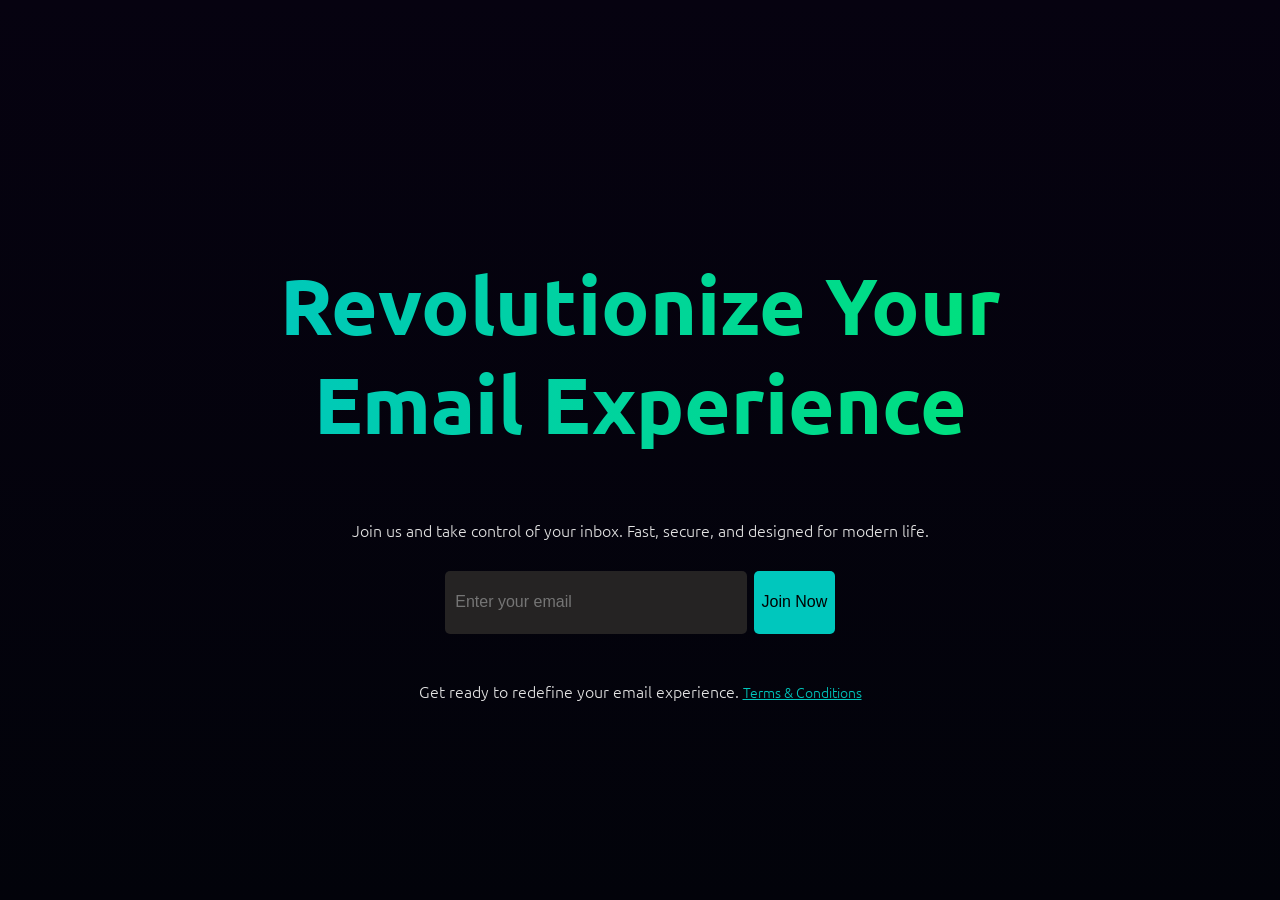
<file: index.html>
<!DOCTYPE html>
<html lang="en">

<head>
    <!-- Meta Tags Básicas -->
    <meta charset="UTF-8">
    <meta name="viewport" content="width=device-width, initial-scale=1.0">
    <meta name="description"
        content="Revitalize sua experiência de e-mail com uma caixa de entrada rápida, segura e moderna. Junte-se agora!">
    <meta http-equiv="X-UA-Compatible" content="ie=edge,chrome=1">

    <!-- Título da Página -->
    <title>E-mail | @juniordelonge</title>

    <!-- Link para a Folha de Estilos -->
    <link rel="stylesheet" href="css/style.css">

    <!-- Favicon (substitua favicon.ico pelo seu arquivo real de favicon) -->
    <link rel="icon" href="img/icon-email.png">
</head>

<body>
    <section class="section">
        <div class="container">
            <div class="form-container">
                <div>
                    <h1 class="bg-gradient">
                        Revolutionize Your Email Experience
                    </h1>
                    <p class="p-email-1">
                        Join us and take control of your inbox. Fast, secure, and designed for modern life.
                    </p>
                </div>
                <div>
                    <form>
                        <input class="form-input" placeholder="Enter your email" type="email">
                        <button class="submit-button" type="submit">
                            Join Now
                        </button>

                    </form>
                    <p class="p-email-2">
                        Get ready to redefine your email experience.
                        <a class="terms-link" href="#">
                            Terms &amp; Conditions
                        </a>
                    </p>
                </div>
            </div>
        </div>
    </section>

    <script src="https://code.jquery.com/jquery-3.7.1.min.js"></script>
    <script src="js/script.js"></script>
</body>

</html>
</file>
<file: css/style.css>
/* Importação da Fonte do Google Fonts */
@import url("https://fonts.googleapis.com/css2?family=Ubuntu:wght@300;400;500;700&display=swap");

/* Reset de Estilos Padrão e Estilos Globais */
body {
    margin: 0;
    padding: 0;
    box-sizing: border-box;
    font-family: "Ubuntu", sans-serif;
    background-color: #02030a;
    min-height: 100vh; /* Altura mínima do corpo */
}

/* Layout da Página e Container Principal */
.container {
    max-width: 1200px;
    margin: 0 auto;
    padding: 0 20px; /* Adicionado preenchimento para desktop */
}

/* Seção Principal da Página */
.section {
    background: linear-gradient(to bottom, #060210, #02030a);
    display: flex;
    flex-direction: column;
    justify-content: center;
    align-items: center;
    text-align: center;
    height: 100vh;
}

/* Estilos do Texto com Gradiente */
.bg-gradient {
    background: linear-gradient(to right, #00c7bd, #00e279);
    -webkit-background-clip: text;
    background-clip: text;
    color: transparent;
    font-size: 5rem;
    font-weight: 700;
}

form {
    display: flex;
    flex-direction: row;
    flex-wrap: wrap;
    align-content: center;
    justify-content: space-evenly;
    align-items: stretch;
    padding: 20px; /* Adicionado espaçamento interno ao formulário */
}

/* Container do Formulário */
.form-container {
    max-width: 800px;
    margin: 0 auto;
    display: flex;
    flex-direction: column;
    justify-content: space-between;
    align-items: center;
    text-align: center;
}

/* Estilos do Input do Formulário */
.form-input {
    width: 70%;
    height: 43px;
    padding: 10px;
    margin-bottom: 10px;
    border: none;
    border-radius: 5px;
    color: #e2e2e2;
    background-color: #252323;
    font-size: 1rem;
    font-weight: 300;
    outline: none;
}

/* Estilos do Botão de Envio do Formulário */
.submit-button {
    height: 63px;
    padding: 5px;
    display: flex;
    align-items: center;
    justify-content: center;
    width: 20%;
    background-color: #00c7bd;
    color: #000;
    border: none;
    border-radius: 5px;
    cursor: pointer;
    font-size: 1rem;
    font-weight: 300;
}

.submit-button:hover {
    background-color: #00e279;
}

/* Adicionado ícone e texto oculto ao botão de envio */
.submit-button .svg-icon {
    margin-right: 5px;
}

.submit-button span {
    display: none;
}

/* Estilos do Link dos Termos e Condições */
.terms-link {
    text-decoration: underline;
    color: #00c7bd;
    font-size: .9rem;
    cursor: pointer; /* Adicionado cursor pointer */
    transition: color 0.3s ease; /* Adicionada transição suave de cor */
}

.terms-link:hover {
    color: #00e279;
}

/* Estilos dos Parágrafos */
.p-email-1,
.p-email-2 {
    font-size: 1rem;
    color: #e2e2e2;
    font-weight: 300;
    margin-bottom: 10px; /* Adicionado espaçamento entre os parágrafos */
}

/* Adicione estas regras no seu CSS */
@media only screen and (max-width: 600px) {
    .container {
        max-width: 300px;
        margin: 0 auto;
        padding: 0 10px;
    }
    .bg-gradient {
        font-size: 3rem;
        font-weight: 700;
    }

    .form-container {
        max-width: 100%;
    }

    .form-input,
    .submit-button {
        width: 100%;
        box-sizing: border-box;
        margin-bottom: 10px; /* Adicionado espaçamento entre os elementos */
    }
}
</file>
